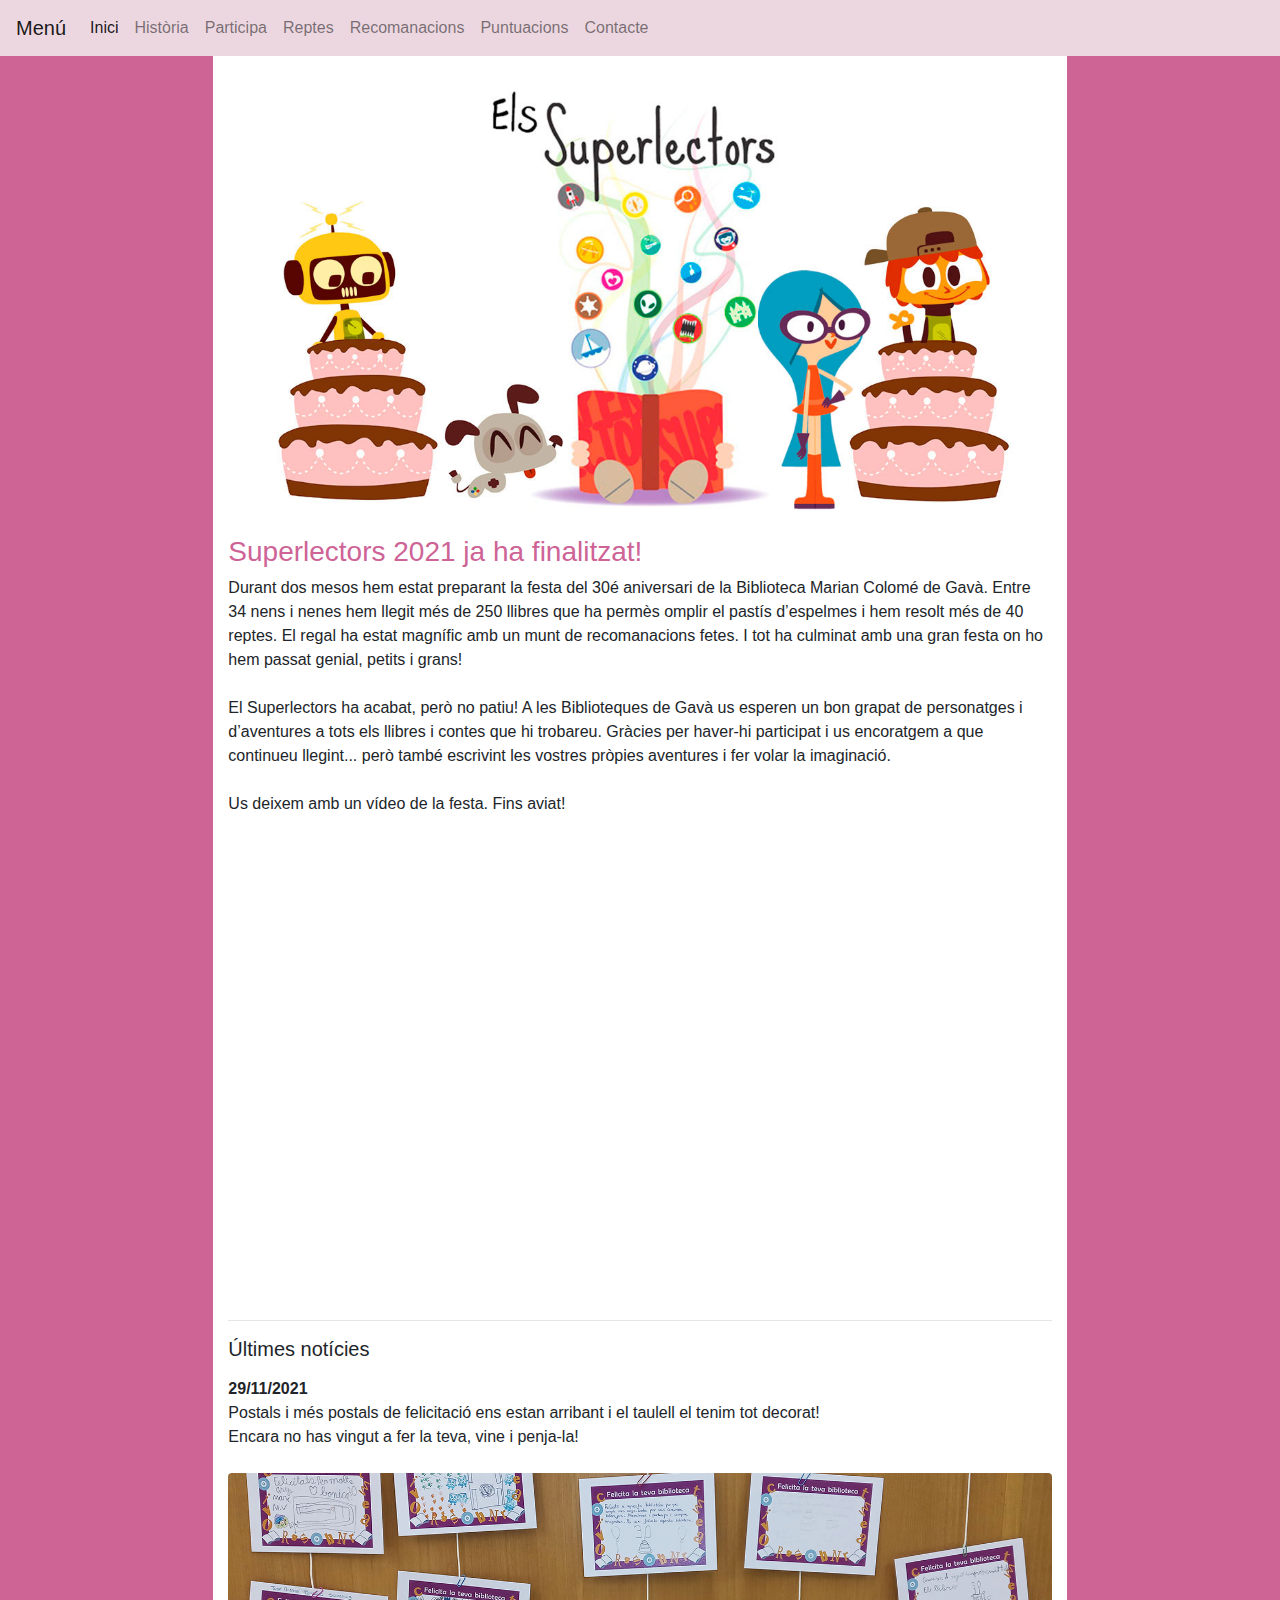
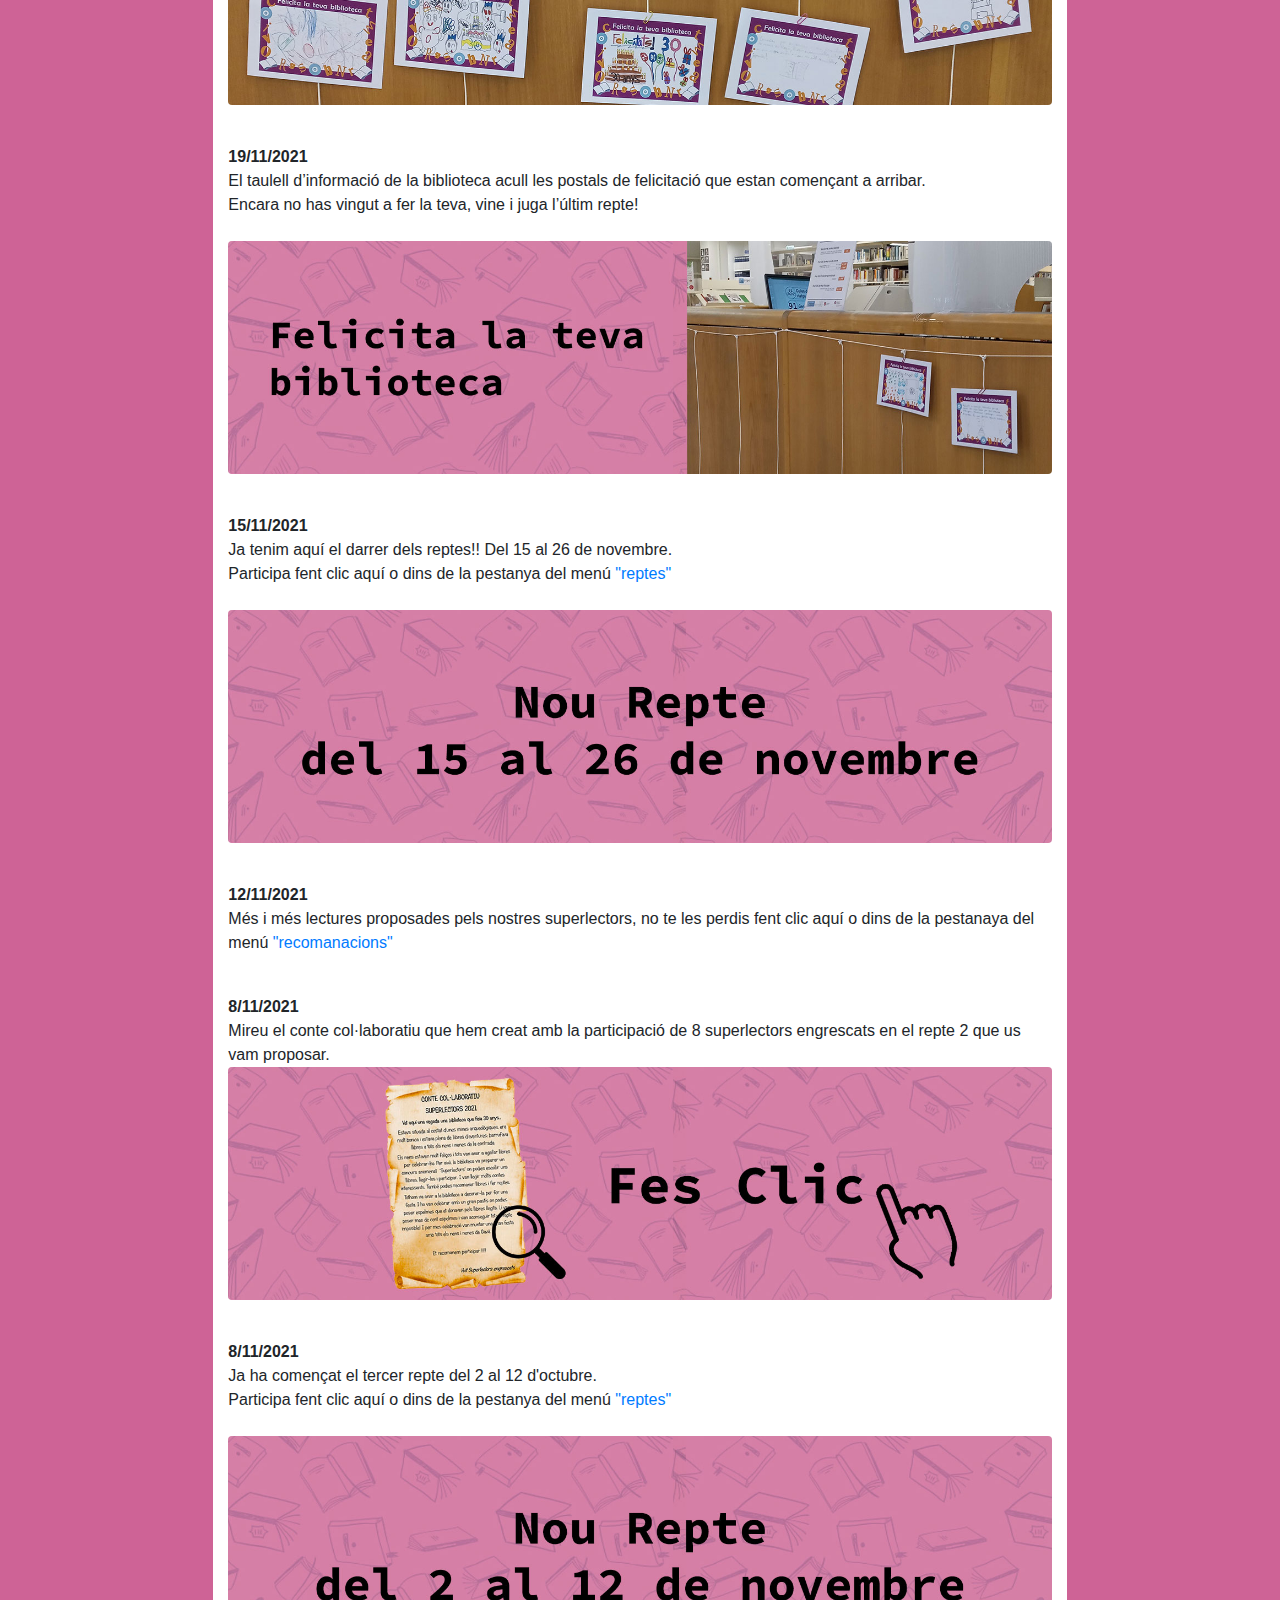
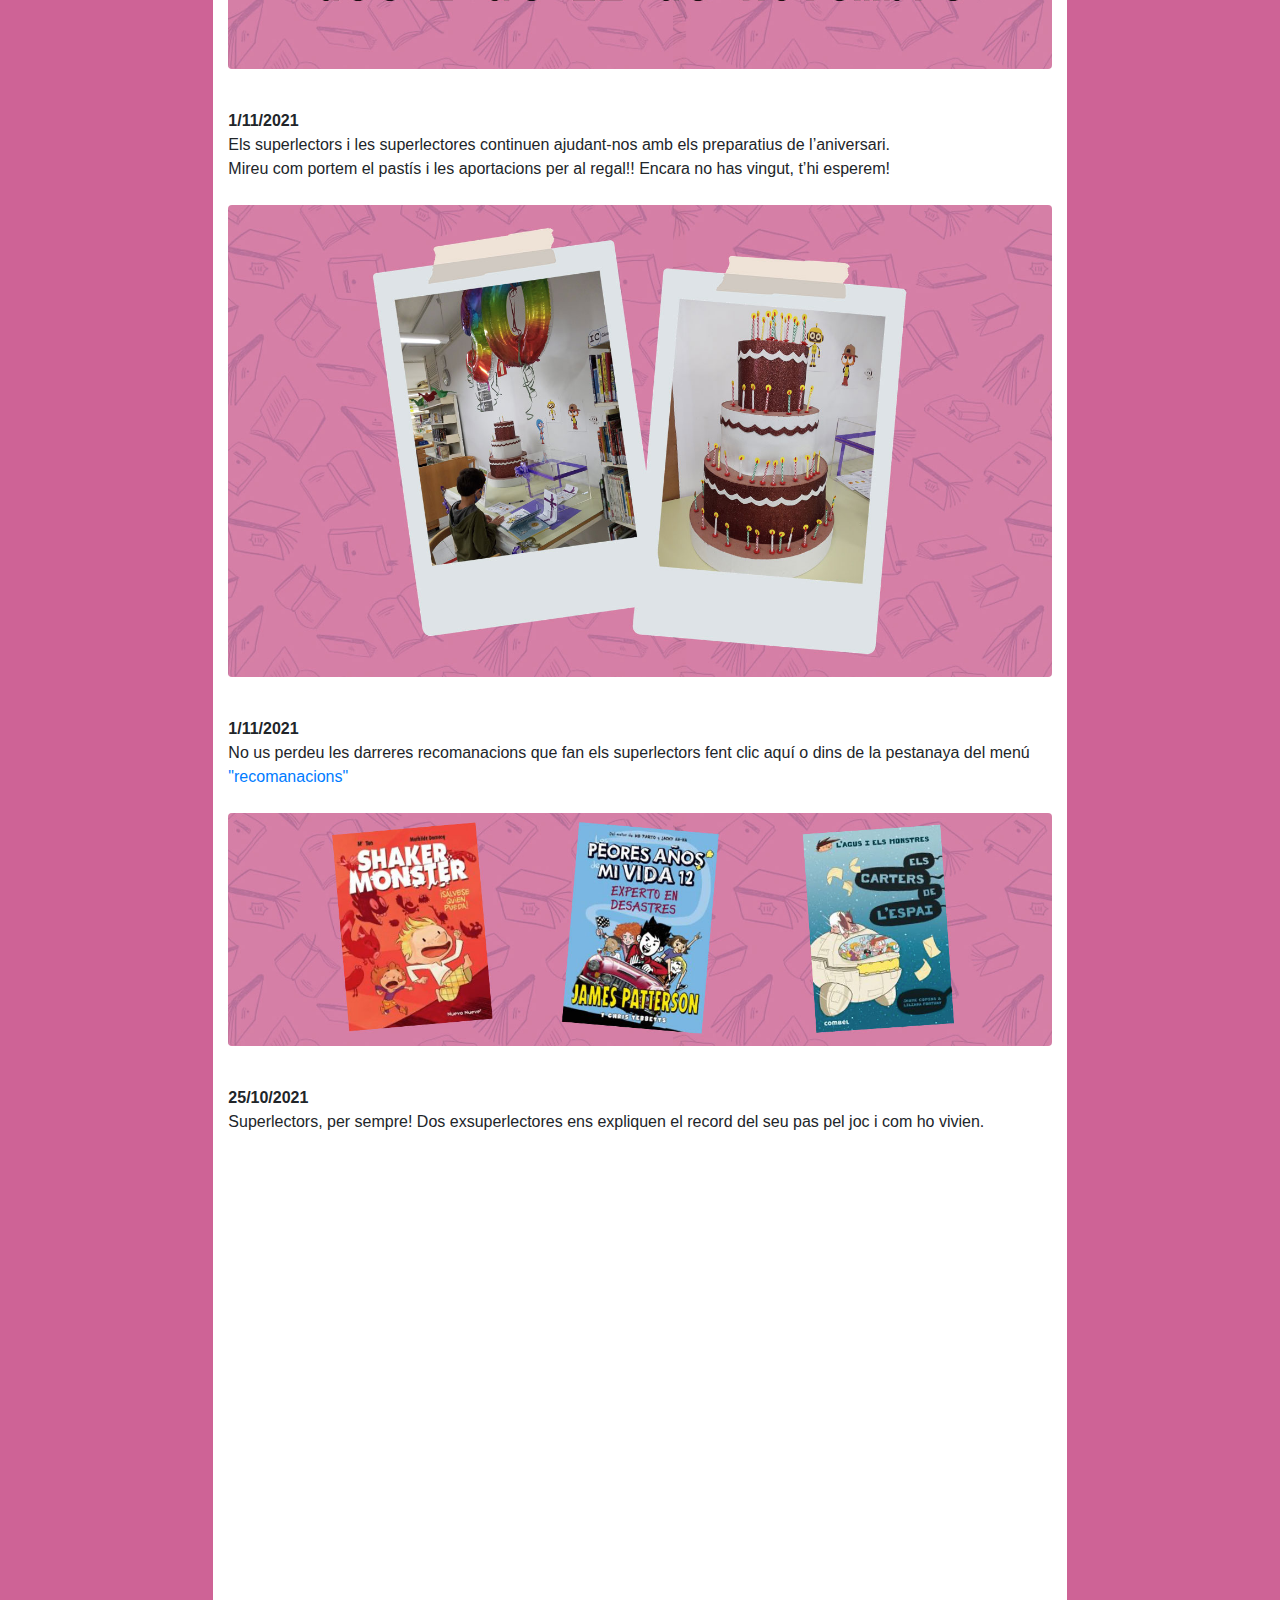
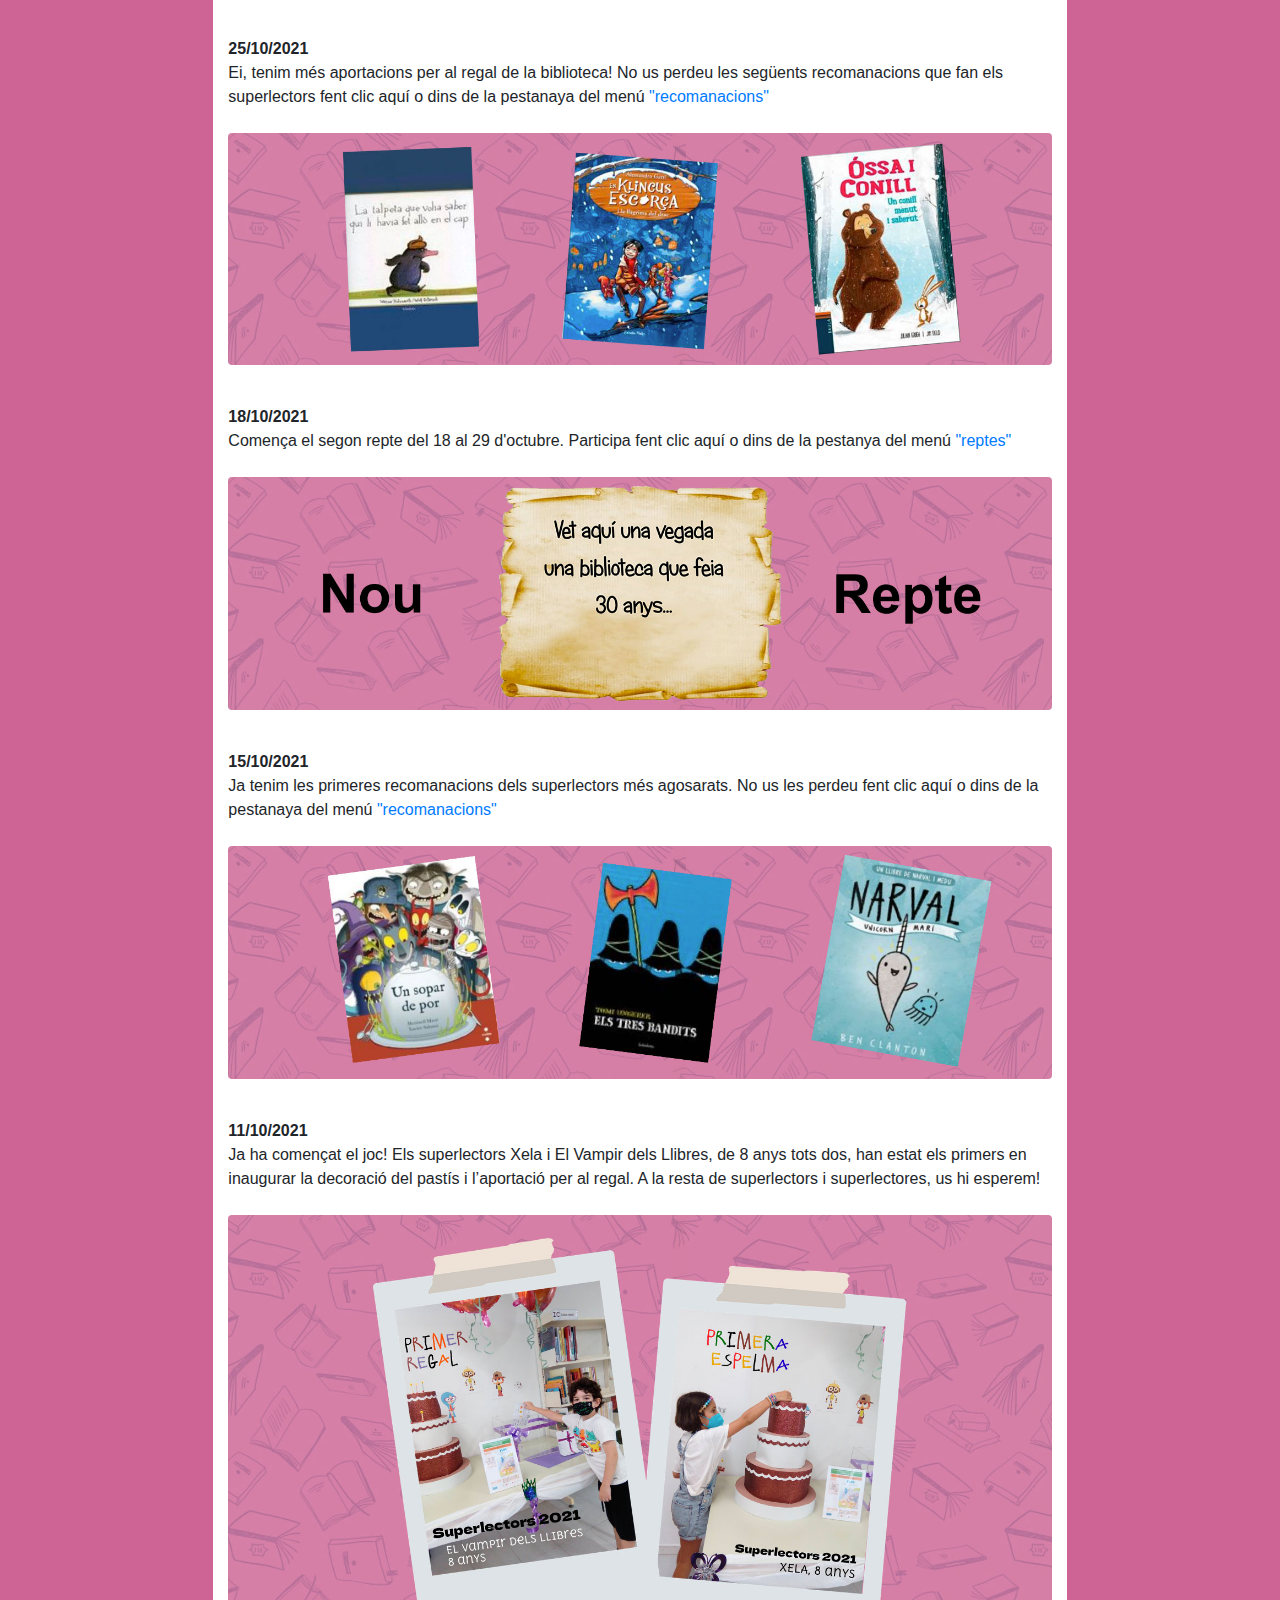
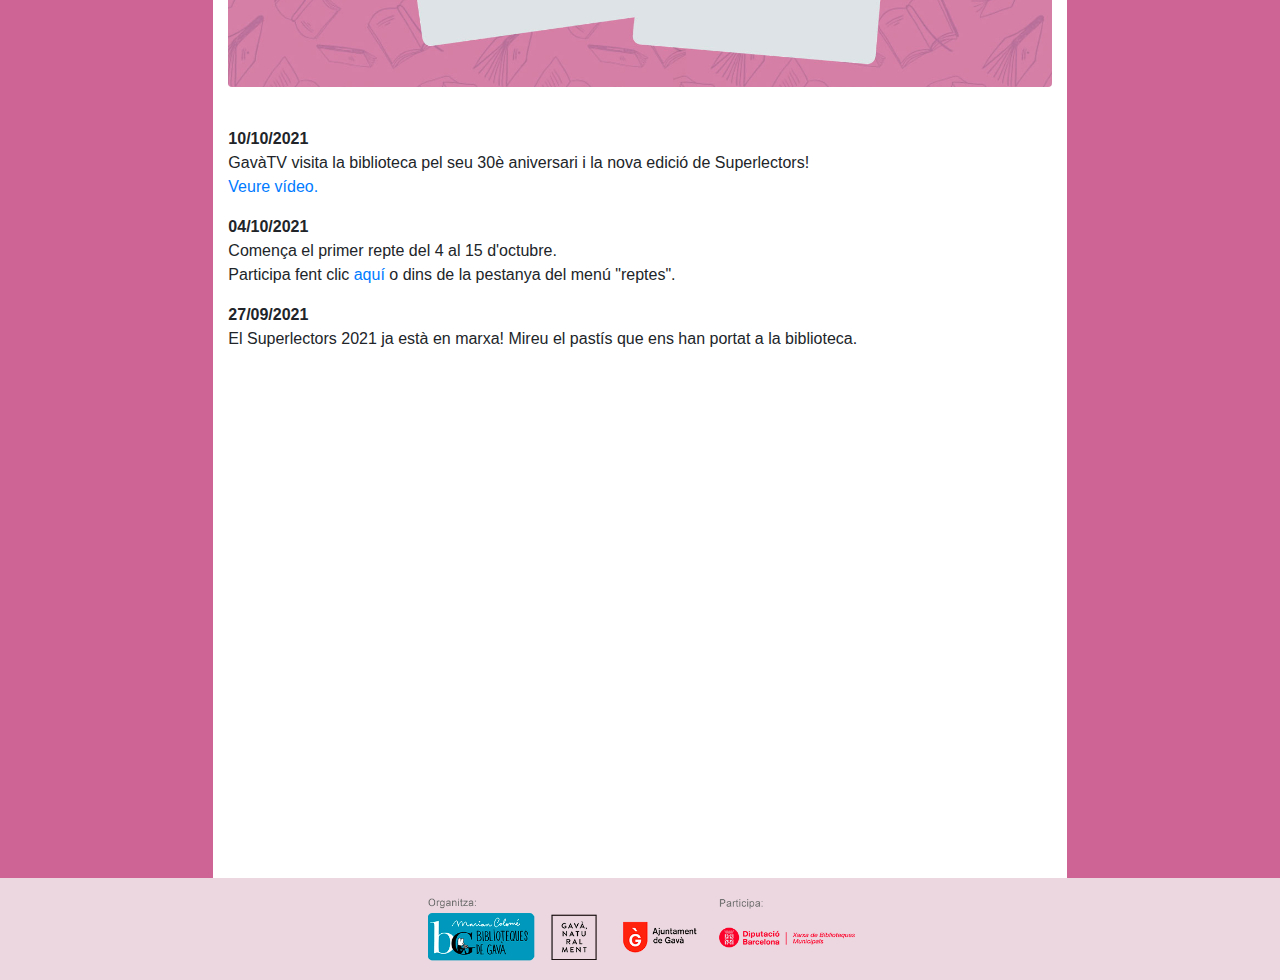
<file: index.html>
<!DOCTYPE html>
<html lang="es">

<head>
    <title>Superlectors</title>
    <meta charset="utf-8">
    <link rel="icon" type="image/vnd.microsoft.icon" href="favicon.ico">
    <meta name="viewport" content="width=device-width, initial-scale=1">
    <link rel="stylesheet" href="https://stackpath.bootstrapcdn.com/bootstrap/4.4.1/css/bootstrap.min.css" integrity="sha384-Vkoo8x4CGsO3+Hhxv8T/Q5PaXtkKtu6ug5TOeNV6gBiFeWPGFN9MuhOf23Q9Ifjh" crossorigin="anonymous">
    <link rel="stylesheet" href="css/style.css">

    <meta name="robots" content="index, follow">
    <meta name="author" content="Biblioteca Marian Colomé">
    <meta name="keywords" content="biblioteca,lectura,marian, colome, llibre, libro, gava, concurs, superlectors, superlector">
    <meta name='description' content='Superlectors - Biblioteca Marian Colomé'/>

    <meta content='Superlectors - Biblioteca Marian Colomé' property='og:title' />
    <meta content="website" property="og:type" />
    <meta content="http://superlectors.cat" property="og:url" />
    <meta content="img/biblio.png" property="og:image" />
    <meta content='Superlectors - Biblioteca Marian Colomé' property='og:description' />

    <meta content='745' property='og:image:width' />
    <meta content='341' property='og:image:height' />

    <meta content="summary_large_image" name="twitter:card">
    <meta content="@bgavamc" name="twitter:site">
    <meta content="Superlectors - Biblioteca Marian Colomé" name="twitter:title">
    <meta content="Superlectors - Biblioteca Marian Colomé" name="twitter:description">
    <meta content="img/biblio.png" name="twitter:image">
    <meta content='http://superlectors.cat' name='twitter:url'>

</head>

<body>

    <nav class="navbar navbar-expand-lg navbar-light bg-light">
        <a class="navbar-brand" href="#">Menú</a>
        <button class="navbar-toggler" type="button" data-toggle="collapse" data-target="#navbarSupportedContent" aria-controls="navbarSupportedContent" aria-expanded="false" aria-label="Toggle navigation">
          <span class="navbar-toggler-icon"></span>
        </button>

        <div class="collapse navbar-collapse" id="navbarSupportedContent">
            <ul class="navbar-nav mr-auto">
                <li class="nav-item active">
                    <a class="nav-link" href="index.html">Inici</a>
                </li>
                <li class="nav-item">
                    <a class="nav-link" href="historia.html">Història</a>
                </li>    
                <li class="nav-item">
                    <a class="nav-link" href="participa.html">Participa</a>
                </li>  
                <li class="nav-item">
                    <a class="nav-link" href="reptes.html">Reptes</a> 
                </li>   
                <li class="nav-item">
                    <a class="nav-link" href="recomanacions.html">Recomanacions</a>
                </li>       
                <li class="nav-item">
                    <a class="nav-link" href="puntuacions.html">Puntuacions</a>
                </li>     
                <li class="nav-item">
                    <a class="nav-link" href="contacte.html">Contacte</a>
                </li>     
            </ul>            
        </div>
    </nav>

    <div class="container-fluid text-center">
        <div class="row">

            <div class="col-sm-2 navlateral">

            </div>

            <div class="col-sm-8 text-left">
                <br>
                <img src="img/portada.jpg" class="img-fluid rounded mx-auto d-block" alt="Superlectors">
                <br>
                <h3 class="titol">Superlectors 2021 ja ha finalitzat!</h3>                
                Durant dos mesos hem estat preparant la festa del 30é aniversari de la Biblioteca Marian Colomé de Gavà. Entre 34 nens i nenes hem llegit més de 250 llibres que ha permès omplir el pastís d’espelmes i hem resolt més de 40 reptes. El regal ha estat magnífic amb un munt de recomanacions fetes. I tot ha culminat amb una gran festa on ho hem passat genial, petits i grans!<br><br>
                El Superlectors ha acabat, però no patiu! A les Biblioteques de Gavà us esperen un bon grapat de personatges i d’aventures a tots els llibres i contes que hi trobareu. Gràcies per haver-hi participat i us encoratgem a que continueu llegint... però també escrivint les vostres pròpies aventures i fer volar la imaginació.<br><br>
                Us deixem amb un vídeo de la festa. Fins aviat!
                <br><br>

                <div class="embed-responsive embed-responsive-16by9">
                    <iframe class="embed-responsive-item" src="https://www.youtube.com/embed/6oYt4OSvzbA" allowfullscreen></iframe>
                </div>                
             
                <hr>                
                
                <h5>Últimes notícies</h5>
                <p>
                </p>
                <p>
                    <b>29/11/2021</b><br>
                    Postals i més postals de felicitació ens estan arribant i el taulell el tenim tot decorat!<br>
                    Encara no has vingut a fer la teva, vine i penja-la!<br>
                    <br>
                    <img src="img/postals.jpg" class="img-fluid rounded mx-auto d-block" alt="Superlectors">
                    
                    <br>
                    
                </p>
                <p>
                    <b>19/11/2021</b><br>
                    El taulell d’informació de la biblioteca acull les postals de felicitació que estan començant a arribar.<br>
                    Encara no has vingut a fer la teva, vine i juga l’últim repte!<br>
                    <br>
                    <img src="img/felicita.jpg" class="img-fluid rounded mx-auto d-block" alt="Superlectors">
                    <br>
                    
                </p>
                <p>
                    <b>15/11/2021</b><br>
                    Ja tenim aquí el darrer dels reptes!! Del 15 al 26 de novembre.<br>
                    Participa fent clic aquí o dins de la pestanya del menú <a href="http://superlectors.cat/reptes.html" target="_blank">"reptes"</a><br>
                    <br>
                    <img src="img/nou_repte_15.jpg" class="img-fluid rounded mx-auto d-block" alt="Superlectors">
                    <br>
                    
                </p>
                <p>
                    <b>12/11/2021</b><br>
                    Més i més lectures proposades pels nostres superlectors, no te les perdis fent clic  aquí o dins de la pestanaya del menú <a href="http://superlectors.cat/recomanacions.html" target="_blank">"recomanacions"</a><br>
                    <br>
               
                </p>
                <p>
                    <b>8/11/2021</b><br>
                    Mireu el conte col·laboratiu que hem creat amb la participació de 8 superlectors engrescats en el repte 2 que us vam proposar.
                    <br>
                    <a href="img/conte_gran.jpg" target="_blank"> <img src="img/conte.jpg" class="img-fluid rounded mx-auto d-block"  alt="Superlectors"></a>
                    <br>
                    
                </p>
                <p>
                    <b>8/11/2021</b><br>
                    Ja ha començat el tercer repte del 2 al 12 d'octubre.<br>
                    Participa fent clic aquí o dins de la pestanya del menú <a href="http://superlectors.cat/reptes.html" target="_blank">"reptes"</a><br>
                    <br>
                    <img src="img/nou_repte_12.jpg" class="img-fluid rounded mx-auto d-block" alt="Superlectors">
                    <br>
                    
                </p>

                <p>
                    <b>1/11/2021</b><br>
                    Els superlectors i les superlectores continuen ajudant-nos amb els preparatius de l’aniversari.<br>
                    Mireu com portem el pastís i les aportacions per al regal!! Encara no has vingut, t’hi esperem!<br>
                    <br>
                    <img src="img/not4.jpg" class="img-fluid rounded mx-auto d-block" alt="Superlectors">
                    <br>
                    
                </p>

                <p>
                    <b>1/11/2021</b><br>
                    No us perdeu les darreres recomanacions que fan els superlectors fent clic aquí o dins de la pestanaya del menú <a href="http://superlectors.cat/recomanacions.html" target="_blank">"recomanacions"</a><br>
                    <br>
                    <img src="img/reco_index2.jpg" class="img-fluid rounded mx-auto d-block" alt="Superlectors">
                    <br>
                    
                </p>

                <b>25/10/2021</b><br>
                Superlectors, per sempre! Dos exsuperlectores ens expliquen el record del seu pas pel joc i com ho vivien.<br>
                
                <div class="embed-responsive embed-responsive-16by9">
                    <iframe class="embed-responsive-item" src="https://www.youtube.com/embed/bOKXW6iLUas" allowfullscreen></iframe>
                </div>    
                    <br>
                </p>
                
                
                    <p>
                        <b>25/10/2021</b><br>
                        Ei, tenim més aportacions per al regal de la biblioteca! No us perdeu les següents recomanacions que fan els superlectors fent clic aquí o dins de la pestanaya del menú <a href="http://superlectors.cat/recomanacions.html" target="_blank">"recomanacions"</a><br>
                        <br>
                        <img src="img/noticiasReco2.jpg" class="img-fluid rounded mx-auto d-block" alt="Superlectors">
                        <br>
                        
                    </p>
                    <p>
                        <b>18/10/2021</b><br>
                        Comença el segon repte del 18 al 29 d'octubre. Participa fent clic aquí o dins de la pestanya del menú <a href="http://superlectors.cat/reptes.html" target="_blank">"reptes"</a><br>
                        <br>
                        <img src="img/not_repte2.jpg" class="img-fluid rounded mx-auto d-block" alt="Superlectors">
                        <br>
                        
                    </p>
                    <p>
                        <b>15/10/2021</b><br>
                        Ja tenim les primeres recomanacions dels superlectors més agosarats. No us les perdeu fent clic  aquí o dins de la pestanaya del menú <a href="http://superlectors.cat/recomanacions.html" target="_blank">"recomanacions"</a><br>
                        <br>
                        <img src="img/reco_index.jpg" class="img-fluid rounded mx-auto d-block" alt="Superlectors">
                        <br>
                        
                    </p>
                    <p>
                        <b>11/10/2021</b><br>
                        Ja ha començat el joc! Els superlectors Xela i El Vampir dels Llibres, de 8 anys tots dos, han estat els primers en inaugurar la decoració del pastís i l’aportació per al regal. A la resta de superlectors i superlectores, us hi esperem!<br>
                        <br>
                        <img src="img/primer.jpg" class="img-fluid rounded mx-auto d-block" alt="Superlectors">
                        <br>
                        
                    </p>
                    <p>
                        <b>10/10/2021</b><br>
                        GavàTV visita la biblioteca pel seu 30è aniversari i la nova edició de Superlectors!<br>
                        <a href="https://www.gavatv.cat/gtv/capitol/la-marian-colome-fa-30-anys" target="_blank">Veure vídeo.</a><br>
                        
                    </p>
                    <p>
                        <b>04/10/2021</b><br>
                        Comença el primer repte del 4 al 15 d'octubre.<br>
                        Participa fent clic <a href="http://superlectors.cat/reptes.html" target="_blank">aquí</a> o dins de la pestanya del menú "reptes".<br>
                        
                    </p>

                    <b>27/09/2021</b><br>
                    El Superlectors 2021 ja està en marxa! Mireu el pastís que ens han portat a la biblioteca.<br>
                    
                    <div class="embed-responsive embed-responsive-16by9">
                        <iframe class="embed-responsive-item" src="https://www.youtube.com/embed/BMK00kifDT4" allowfullscreen></iframe>
                    </div>    
                    <br>

                </p>   
                


                <br>
            </div>

            <div class="col-sm-2 navlateral">
                
            </div>
        </div>
    </div>
    
    <footer class="container-fluid text-center">
        
        <img src="img/logos.png" border="0" width="450px" class="img-fluid rounded mx-auto d-block" alt="">
    </footer>

    <script src="https://code.jquery.com/jquery-3.4.1.slim.min.js" integrity="sha384-J6qa4849blE2+poT4WnyKhv5vZF5SrPo0iEjwBvKU7imGFAV0wwj1yYfoRSJoZ+n" crossorigin="anonymous"></script>
    <script src="https://cdn.jsdelivr.net/npm/popper.js@1.16.0/dist/umd/popper.min.js" integrity="sha384-Q6E9RHvbIyZFJoft+2mJbHaEWldlvI9IOYy5n3zV9zzTtmI3UksdQRVvoxMfooAo" crossorigin="anonymous"></script>
    <script src="https://stackpath.bootstrapcdn.com/bootstrap/4.4.1/js/bootstrap.min.js" integrity="sha384-wfSDF2E50Y2D1uUdj0O3uMBJnjuUD4Ih7YwaYd1iqfktj0Uod8GCExl3Og8ifwB6" crossorigin="anonymous"></script>
    <script src="js/libreria.js"></script>  
    
</body>

</html>
</file>
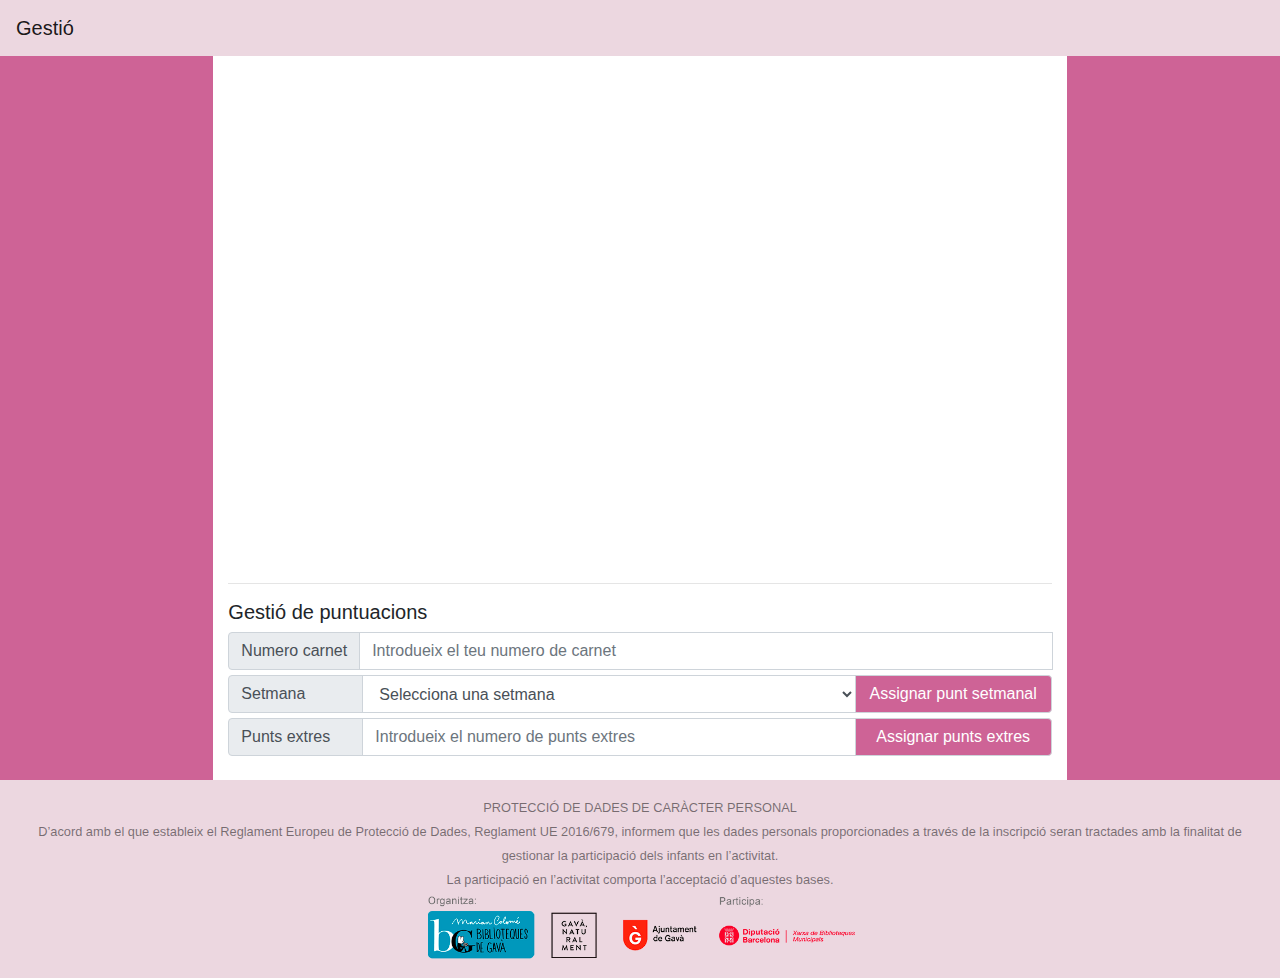
<file: gestio/index.html>
<!DOCTYPE html>
<html lang="es">

<head>
    <title>Superlectors Gestió</title>
    <meta charset="utf-8">
    <link rel="icon" type="image/vnd.microsoft.icon" href="favicon.ico">
    <meta name="viewport" content="width=device-width, initial-scale=1">
    <link rel="stylesheet" href="https://stackpath.bootstrapcdn.com/bootstrap/4.4.1/css/bootstrap.min.css" integrity="sha384-Vkoo8x4CGsO3+Hhxv8T/Q5PaXtkKtu6ug5TOeNV6gBiFeWPGFN9MuhOf23Q9Ifjh" crossorigin="anonymous">
    <link rel="stylesheet" href="css/style.css">

    <meta name="robots" content="index, nofollow">
    <meta name="author" content="Biblioteca Marian Colomé">
    <meta name='description' content='Superlectors - Biblioteca Marian Colomé'/>

</head>

<body>

    <nav class="navbar navbar-expand-lg navbar-light bg-light">
        <a class="navbar-brand" href="#">Gestió</a>
        <button class="navbar-toggler" type="button" data-toggle="collapse" data-target="#navbarSupportedContent" aria-controls="navbarSupportedContent" aria-expanded="false" aria-label="Toggle navigation">
          <span class="navbar-toggler-icon"></span>
        </button>

        <div class="collapse navbar-collapse" id="navbarSupportedContent">
            
        </div>
    </nav>

    <div class="container-fluid text-center">
        <div class="row">

            <div class="col-sm-2 navlateral">

            </div>

            <div class="col-sm-8 text-left">
                <br>
                <div class="embed-responsive embed-responsive-16by9">                    
                    <iframe src="https://docs.google.com/spreadsheets/d/e/2PACX-1vSalFuxJqsknV_e_ojS960_YNyMovETKwDc4gRhtZZAbVnYaka869-RKcCUwiIJAjEKu3o_s7_rr5DS/pubhtml?gid=1092422618&amp;single=true&amp;widget=true&amp;headers=false"></iframe>
                </div>
                <br>
                <hr>
                <h5>Gestió de puntuacions</h5>
                <div class="input-group input-group">
                    <div class="input-group-prepend">
                        <span class="input-group-text" id="inputGroup-sizing">Numero carnet</span>
                    </div>
                    <input type="text" id="carnet" class="form-control" aria-label="Introdueix el teu numero de carnet" aria-describedby="inputGroup-sizing" placeholder="Introdueix el teu numero de carnet">
                    <div class="input-group-append">
                        
                    </div>
                </div>
                <div style="height: 5px;"></div>
                <div class="input-group input-group">
                    <div class="input-group-prepend">
                        <span class="input-group-text" style="width: 135px;" id="inputGroup-sizing">Setmana</span>
                    </div>
                    <select id="semana" class="form-select form-control" aria-label="Selecciona una setmana">
                        <option selected>Selecciona una setmana</option>
                        							
                        <option value="13">SE 04/10</option>
                        <option value="14">SE 11/10</option>
                        <option value="15">SE 18/10</option>
                        <option value="16">SE 25/10</option>
                        <option value="17">SE 01/11</option>
                        <option value="18">SE 08/11</option>
                        <option value="19">SE 15/11</option>
                        <option value="20">SE 22/11</option>
                        
                      </select>
                    <div class="input-group-append">
                        <button class="btn btn-outline-primary" style="width: 197px;" type="button" id="buttonComprobarSemanal" onclick="comprobar($('#carnet').val(),'semanal')">Assignar punt setmanal</button>
                    </div>
                </div>
                <div style="height: 5px;"></div>
                <div class="input-group input-group">
                    <div class="input-group-prepend">
                        <span class="input-group-text" style="width: 135px;" id="inputGroup-sizing">Punts extres</span>
                    </div>
                    <input type="text" id="extras" class="form-control" aria-label="Introdueix el numero de punts extres" aria-describedby="inputGroup-sizing" placeholder="Introdueix el numero de punts extres">
                    <div class="input-group-append">
                        <button class="btn btn-outline-primary" style="width: 197px;" type="button" id="buttonComprobarExtras" onclick="comprobar($('#extras').val(), 'extras')">Assignar punts extres</button>
                    </div>
                </div>    
                
                <br>
            </div>

            <div class="col-sm-2 navlateral">
                
            </div>
        </div>
    </div>

    <!-- Modal -->
    <div class="modal fade" id="comprobarModal" tabindex="-1" role="dialog" aria-labelledby="comprobarModalLabel" aria-hidden="true">
        <div class="modal-dialog" role="document">
            <div class="modal-content">
                <div class="modal-header">
                    <h5 class="modal-title" id="comprobarModalLabel">Els teus punts són:</h5>
                    <button type="button" class="close" data-dismiss="modal" aria-label="Close">
                      <span aria-hidden="true">&times;</span>
                    </button>
                </div>
                <div class="modal-body">
                    <div id="retorno"></div>
                </div>
                <div class="modal-footer">
                    <button type="button" class="btn btn-secondary" data-dismiss="modal">Tancar</button>
                </div>
            </div>
        </div>
    </div>
    
    <footer class="container-fluid text-center">
        <small>PROTECCIÓ DE DADES DE CARÀCTER PERSONAL<br>
        D’acord amb el que estableix el Reglament Europeu de Protecció de Dades, Reglament UE 2016/679, informem que les dades personals proporcionades a través de la inscripció seran tractades amb la finalitat de gestionar la participació dels infants en l’activitat.<br>
        La participació en l’activitat comporta l’acceptació d’aquestes bases.<br></small>
        <img src="img/logos.png" border="0" width="450px" class="img-fluid rounded mx-auto d-block" alt="">
    </footer>

    <script src="https://ajax.googleapis.com/ajax/libs/jquery/2.2.4/jquery.min.js"></script>
    <script src="https://cdn.jsdelivr.net/npm/popper.js@1.16.0/dist/umd/popper.min.js" integrity="sha384-Q6E9RHvbIyZFJoft+2mJbHaEWldlvI9IOYy5n3zV9zzTtmI3UksdQRVvoxMfooAo" crossorigin="anonymous"></script>
    <script src="https://stackpath.bootstrapcdn.com/bootstrap/4.4.1/js/bootstrap.min.js" integrity="sha384-wfSDF2E50Y2D1uUdj0O3uMBJnjuUD4Ih7YwaYd1iqfktj0Uod8GCExl3Og8ifwB6" crossorigin="anonymous"></script>
    <script src="js/libreria.js"></script>  
    
</body>

</html>
</file>
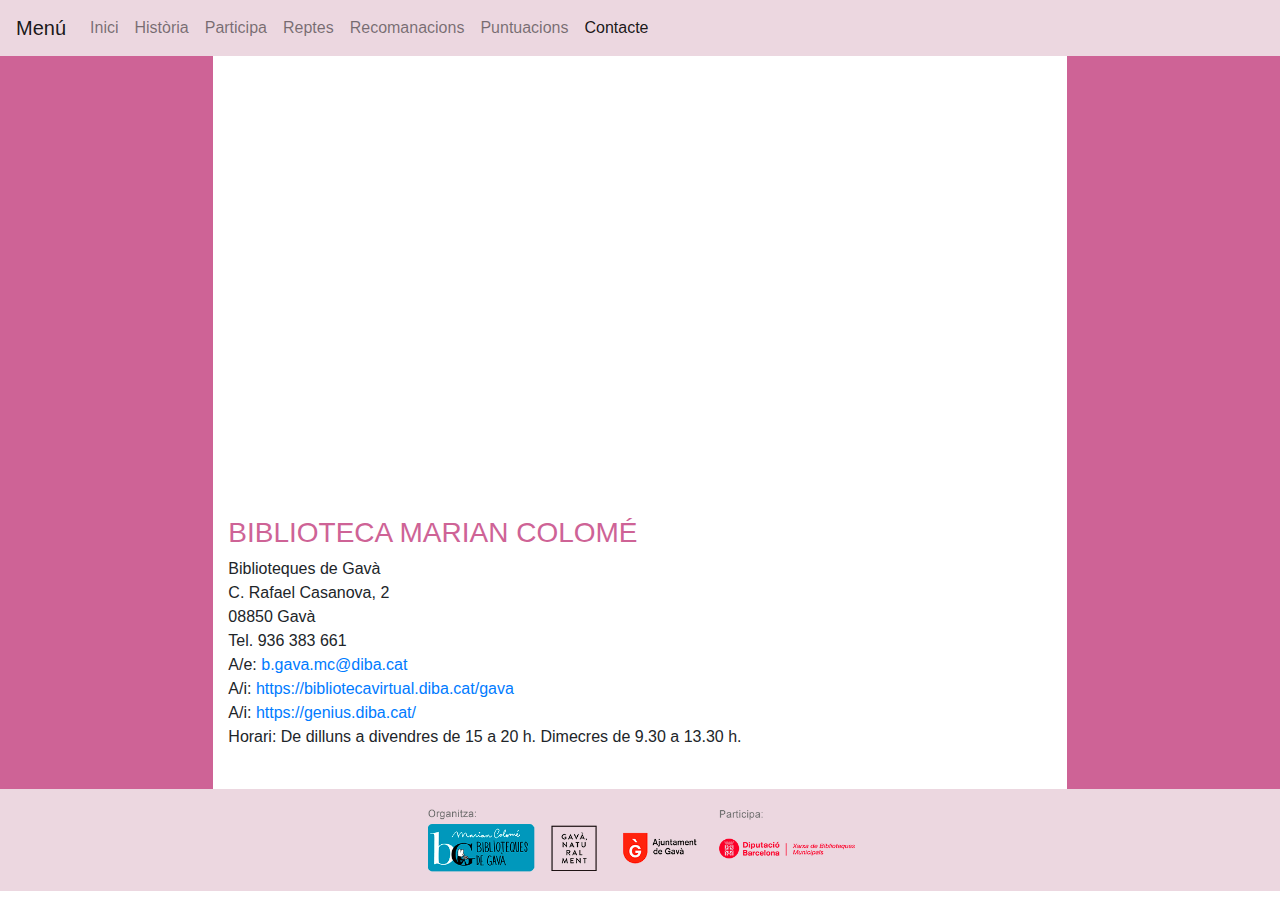
<file: contacte.html>
<!DOCTYPE html>
<html lang="es">

<head>
    <title>Superlectors</title>
    <meta charset="utf-8">
    <link rel="icon" type="image/vnd.microsoft.icon" href="favicon.ico">
    <meta name="viewport" content="width=device-width, initial-scale=1">
    <link rel="stylesheet" href="https://stackpath.bootstrapcdn.com/bootstrap/4.4.1/css/bootstrap.min.css" integrity="sha384-Vkoo8x4CGsO3+Hhxv8T/Q5PaXtkKtu6ug5TOeNV6gBiFeWPGFN9MuhOf23Q9Ifjh" crossorigin="anonymous">
    <link rel="stylesheet" href="css/style.css">

    <meta name="robots" content="index, follow">
    <meta name="author" content="Biblioteca Marian Colomé">
    <meta name="keywords" content="biblioteca,lectura,marian, colome, llibre, libro, gava, concurs, superlectors, superlector">
    <meta name='description' content='Superlectors - Biblioteca Marian Colomé'/>

    <meta content='Superlectors - Biblioteca Marian Colomé' property='og:title' />
    <meta content="website" property="og:type" />
    <meta content="http://superlectors.cat" property="og:url" />
    <meta content="img/biblio.png" property="og:image" />
    <meta content='Superlectors - Biblioteca Marian Colomé' property='og:description' />

    <meta content='745' property='og:image:width' />
    <meta content='341' property='og:image:height' />

    <meta content="summary_large_image" name="twitter:card">
    <meta content="@bgavamc" name="twitter:site">
    <meta content="Superlectors - Biblioteca Marian Colomé" name="twitter:title">
    <meta content="Superlectors - Biblioteca Marian Colomé" name="twitter:description">
    <meta content="img/biblio.png" name="twitter:image">
    <meta content='http://superlectors.cat' name='twitter:url'>

</head>

<body>

    <nav class="navbar navbar-expand-lg navbar-light bg-light">
        <a class="navbar-brand" href="#">Menú</a>
        <button class="navbar-toggler" type="button" data-toggle="collapse" data-target="#navbarSupportedContent" aria-controls="navbarSupportedContent" aria-expanded="false" aria-label="Toggle navigation">
          <span class="navbar-toggler-icon"></span>
        </button>

        <div class="collapse navbar-collapse" id="navbarSupportedContent">
            <ul class="navbar-nav mr-auto">
                <li class="nav-item">
                    <a class="nav-link" href="index.html">Inici</a>
                </li>
                <li class="nav-item">
                    <a class="nav-link" href="historia.html">Història</a>
                </li>    
                <li class="nav-item">
                    <a class="nav-link" href="participa.html">Participa</a>
                </li>  
                <li class="nav-item">
                    <a class="nav-link" href="reptes.html">Reptes</a> 
                </li>   
                <li class="nav-item">
                    <a class="nav-link" href="recomanacions.html">Recomanacions</a>
                </li>       
                <li class="nav-item">
                    <a class="nav-link" href="puntuacions.html">Puntuacions</a>
                </li>     
                <li class="nav-item active">
                    <a class="nav-link" href="contacte.html">Contacte</a>
                </li>     
            </ul>            
        </div>
    </nav>

    <div class="container-fluid text-center">
        <div class="row">

            <div class="col-sm-2 navlateral">

            </div>

            <div class="col-sm-8 text-left">
                <br>
                <div class="map-responsive">
                    <iframe src="https://www.google.com/maps/embed/v1/place?key=AIzaSyA0s1a7phLN0iaD6-UE7m4qP-z21pH0eSc&q=Biblioteca+Marian+Colomé" width="600" height="450" frameborder="0" style="border:0" allowfullscreen></iframe>
                </div>
                <br>
                <h3 class="titol">BIBLIOTECA MARIAN COLOMÉ </h3>

                <p>
                    Biblioteques de Gavà<br>
                    C. Rafael Casanova, 2<br> 
                    08850 Gavà<br> 
                    Tel. 936 383 661<br> 
                    A/e: <a href="mailto:b.gava.mc@diba.cat">b.gava.mc@diba.cat</a><br> 
                    A/i: <a href="https://bibliotecavirtual.diba.cat/gava" target="_blank">https://bibliotecavirtual.diba.cat/gava</a><br>
                    A/i: <a href="https://genius.diba.cat/" target="_blank">https://genius.diba.cat/</a><br> 


                    Horari: De dilluns a divendres de 15 a 20 h. Dimecres de 9.30 a 13.30 h. <br>
                </p>      
                <br>   
            </div>

            <div class="col-sm-2 navlateral">
                
            </div>
        </div>
    </div>
    
    <footer class="container-fluid text-center">
       
        <img src="img/logos.png" border="0" width="450px" class="img-fluid rounded mx-auto d-block" alt="">
    </footer>

    <script src="https://code.jquery.com/jquery-3.4.1.slim.min.js" integrity="sha384-J6qa4849blE2+poT4WnyKhv5vZF5SrPo0iEjwBvKU7imGFAV0wwj1yYfoRSJoZ+n" crossorigin="anonymous"></script>
    <script src="https://cdn.jsdelivr.net/npm/popper.js@1.16.0/dist/umd/popper.min.js" integrity="sha384-Q6E9RHvbIyZFJoft+2mJbHaEWldlvI9IOYy5n3zV9zzTtmI3UksdQRVvoxMfooAo" crossorigin="anonymous"></script>
    <script src="https://stackpath.bootstrapcdn.com/bootstrap/4.4.1/js/bootstrap.min.js" integrity="sha384-wfSDF2E50Y2D1uUdj0O3uMBJnjuUD4Ih7YwaYd1iqfktj0Uod8GCExl3Og8ifwB6" crossorigin="anonymous"></script>
    <script src="js/libreria.js"></script>  
    
</body>

</html>
</file>
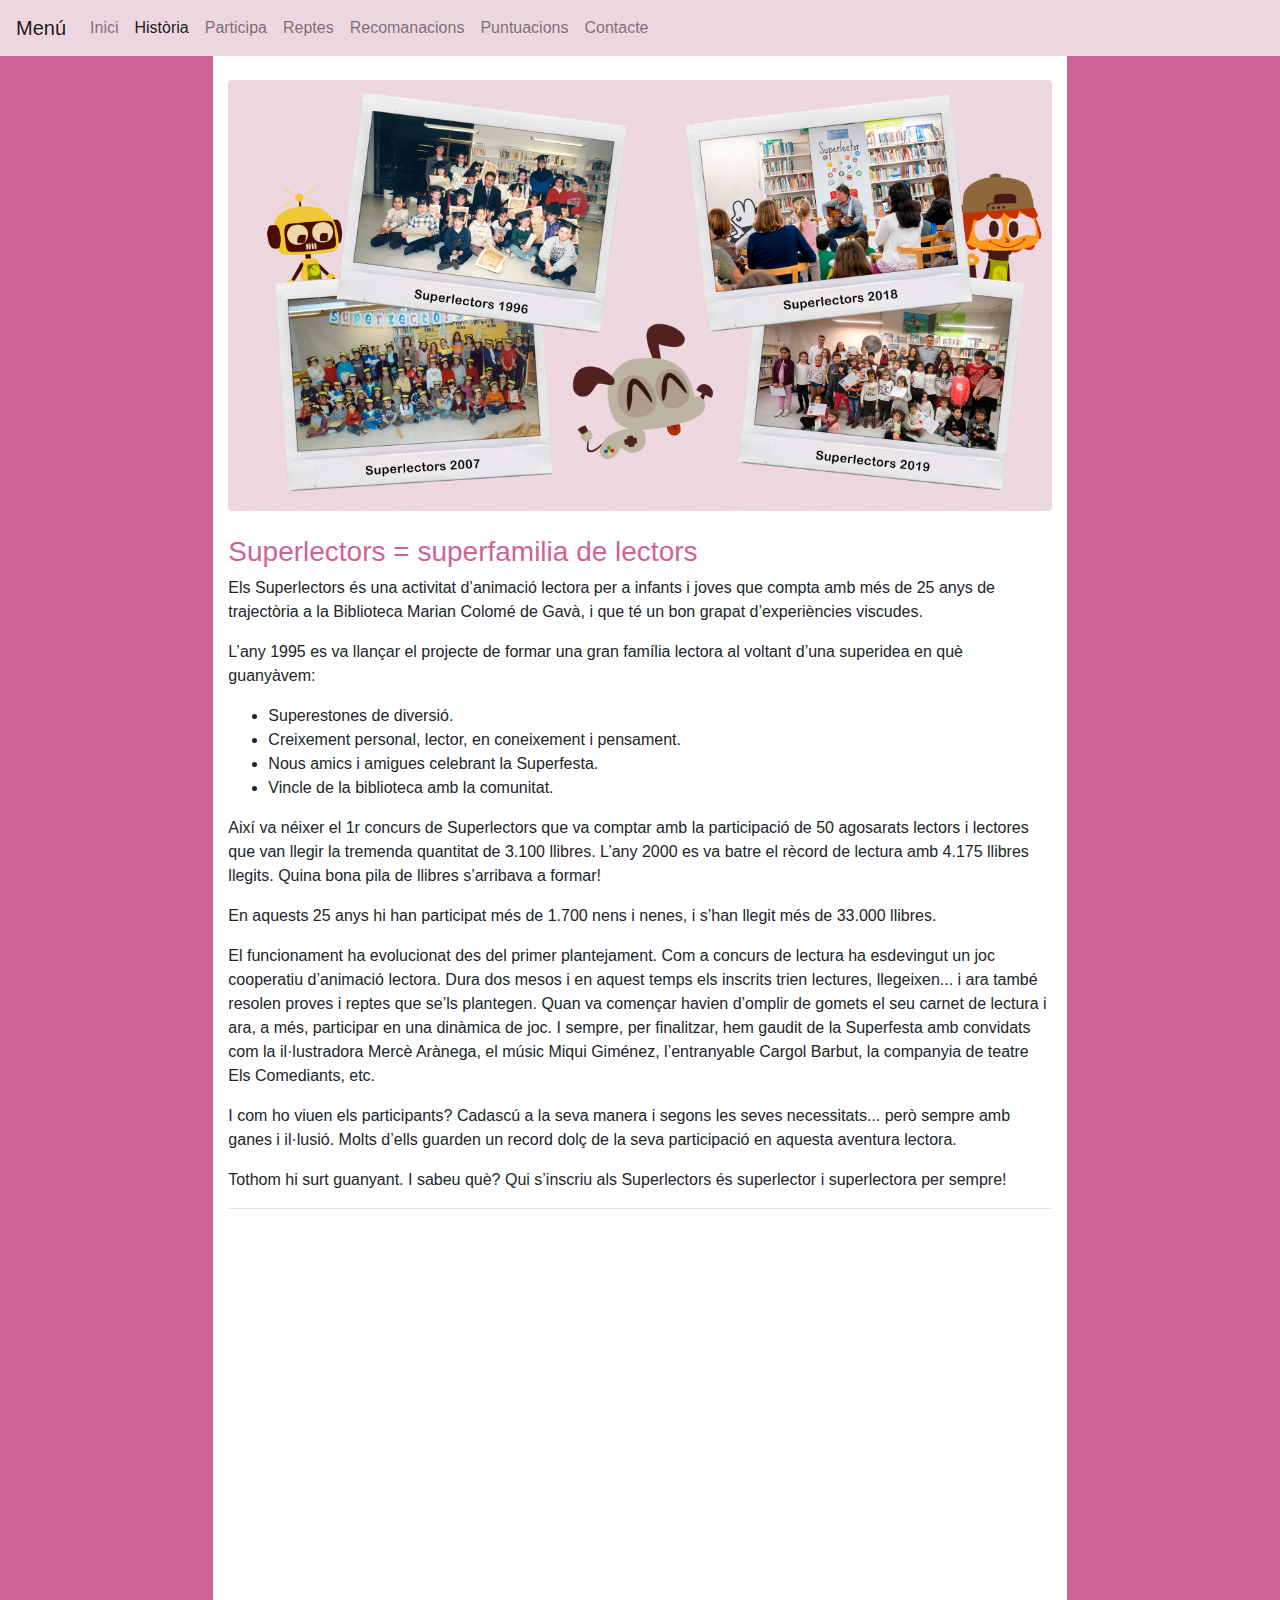
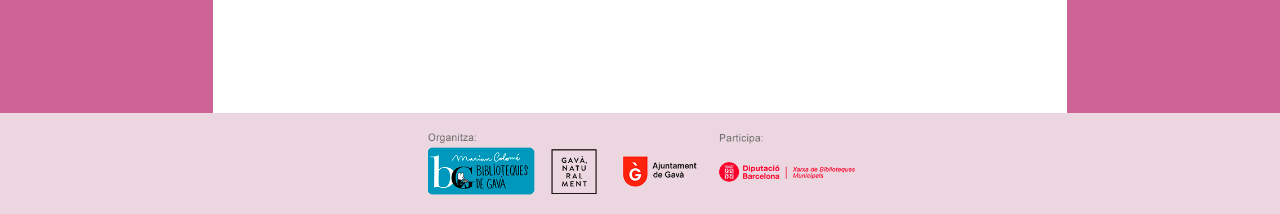
<file: historia.html>
<!DOCTYPE html>
<html lang="es">

<head>
    <title>Superlectors</title>
    <meta charset="utf-8">
    <link rel="icon" type="image/vnd.microsoft.icon" href="favicon.ico">
    <meta name="viewport" content="width=device-width, initial-scale=1">
    <link rel="stylesheet" href="https://stackpath.bootstrapcdn.com/bootstrap/4.4.1/css/bootstrap.min.css" integrity="sha384-Vkoo8x4CGsO3+Hhxv8T/Q5PaXtkKtu6ug5TOeNV6gBiFeWPGFN9MuhOf23Q9Ifjh" crossorigin="anonymous">
    <link rel="stylesheet" href="css/style.css">

    <meta name="robots" content="index, follow">
    <meta name="author" content="Biblioteca Marian Colomé">
    <meta name="keywords" content="biblioteca,lectura,marian, colome, llibre, libro, gava, concurs, superlectors, superlector">
    <meta name='description' content='Superlectors - Biblioteca Marian Colomé'/>

    <meta content='Superlectors - Biblioteca Marian Colomé' property='og:title' />
    <meta content="website" property="og:type" />
    <meta content="http://superlectors.cat" property="og:url" />
    <meta content="img/biblio.png" property="og:image" />
    <meta content='Superlectors - Biblioteca Marian Colomé' property='og:description' />

    <meta content='745' property='og:image:width' />
    <meta content='341' property='og:image:height' />

    <meta content="summary_large_image" name="twitter:card">
    <meta content="@bgavamc" name="twitter:site">
    <meta content="Superlectors - Biblioteca Marian Colomé" name="twitter:title">
    <meta content="Superlectors - Biblioteca Marian Colomé" name="twitter:description">
    <meta content="img/biblio.png" name="twitter:image">
    <meta content='http://superlectors.cat' name='twitter:url'>

</head>

<body>

    <nav class="navbar navbar-expand-lg navbar-light bg-light">
        <a class="navbar-brand" href="#">Menú</a>
        <button class="navbar-toggler" type="button" data-toggle="collapse" data-target="#navbarSupportedContent" aria-controls="navbarSupportedContent" aria-expanded="false" aria-label="Toggle navigation">
          <span class="navbar-toggler-icon"></span>
        </button>

        <div class="collapse navbar-collapse" id="navbarSupportedContent">
            <ul class="navbar-nav mr-auto">
                <li class="nav-item">
                    <a class="nav-link" href="index.html">Inici</a>
                </li>
                <li class="nav-item active">
                    <a class="nav-link" href="historia.html">Història</a>
                </li>    
                <li class="nav-item">
                    <a class="nav-link" href="participa.html">Participa</a>
                </li>  
                <li class="nav-item">
                    <a class="nav-link" href="reptes.html">Reptes</a> 
                </li>   
                <li class="nav-item">
                    <a class="nav-link" href="recomanacions.html">Recomanacions</a>
                </li>       
                <li class="nav-item">
                    <a class="nav-link" href="puntuacions.html">Puntuacions</a>
                </li>     
                <li class="nav-item">
                    <a class="nav-link" href="contacte.html">Contacte</a>
                </li>     
            </ul>            
        </div>
    </nav>

    <div class="container-fluid text-center">
        <div class="row">

            <div class="col-sm-2 navlateral">

            </div>

            <div class="col-sm-8 text-left">
                <br>
                <img src="img/historia.jpg" class="img-fluid rounded mx-auto d-block" alt="Superlectors">
                <br>
                <h3 class="titol">Superlectors = superfamilia de lectors</h3>
                <p>Els Superlectors &eacute;s una activitat d&rsquo;animaci&oacute; lectora per a infants i joves que compta amb m&eacute;s de 25 anys de traject&ograve;ria a la Biblioteca Marian Colom&eacute; de Gav&agrave;, i que t&eacute; un bon grapat d&rsquo;experi&egrave;ncies viscudes.</p>
                <p>L&rsquo;any 1995 es va llan&ccedil;ar el projecte de formar una gran fam&iacute;lia lectora al voltant d&rsquo;una superidea en qu&egrave; guany&agrave;vem:</p>
                <ul>
                <li>Superestones de diversi&oacute;.</li>
                <li>Creixement personal, lector, en coneixement i pensament.</li>
                <li>Nous amics i amigues celebrant la Superfesta.</li>
                <li>Vincle de la biblioteca amb la comunitat.</li>
                </ul>
                <p>Aix&iacute; va n&eacute;ixer el 1r concurs de Superlectors que va comptar amb la participaci&oacute; de 50 agosarats lectors i lectores que van llegir la tremenda quantitat de 3.100 llibres. L&rsquo;any 2000 es va batre el r&egrave;cord de lectura amb 4.175 llibres llegits. Quina bona pila de llibres s&rsquo;arribava a formar!</p>
                <p>En aquests 25 anys hi han participat m&eacute;s de 1.700 nens i nenes, i s&rsquo;han llegit m&eacute;s de 33.000 llibres.</p>
                <p>El funcionament ha evolucionat des del primer plantejament. Com a concurs de lectura ha esdevingut un joc cooperatiu d&rsquo;animaci&oacute; lectora. Dura dos mesos i en aquest temps els inscrits trien lectures, llegeixen... i ara tamb&eacute; resolen proves i reptes que se&rsquo;ls plantegen. Quan va comen&ccedil;ar havien d&rsquo;omplir de gomets el seu carnet de lectura i ara, a m&eacute;s, participar en una din&agrave;mica de joc. I sempre, per finalitzar, hem gaudit de la Superfesta amb convidats com la il&middot;lustradora Merc&egrave; Ar&agrave;nega, el m&uacute;sic Miqui Gim&eacute;nez, l&rsquo;entranyable Cargol Barbut, la companyia de teatre Els Comediants, etc.</p>
                <p>I com ho viuen els participants? Cadasc&uacute; a la seva manera i segons les seves necessitats... per&ograve; sempre amb ganes i il&middot;lusi&oacute;. Molts d&rsquo;ells guarden un record dol&ccedil; de la seva participaci&oacute; en aquesta aventura lectora.</p>
                <p>Tothom hi surt guanyant. I sabeu qu&egrave;? Qui s&rsquo;inscriu als Superlectors &eacute;s superlector i superlectora per sempre!</p>
                <hr>
                
                <div class="embed-responsive embed-responsive-16by9">
                    <iframe class="embed-responsive-item" src="https://www.youtube.com/embed/E7D51sHvFOo" allowfullscreen></iframe>
                </div>
                    
                <br>
            </div>

            <div class="col-sm-2 navlateral">
                
            </div>
        </div>
    </div>
    
    <footer class="container-fluid text-center">
       
        <img src="img/logos.png" border="0" width="450px" class="img-fluid rounded mx-auto d-block" alt="">
    </footer>

    <script src="https://code.jquery.com/jquery-3.4.1.slim.min.js" integrity="sha384-J6qa4849blE2+poT4WnyKhv5vZF5SrPo0iEjwBvKU7imGFAV0wwj1yYfoRSJoZ+n" crossorigin="anonymous"></script>
    <script src="https://cdn.jsdelivr.net/npm/popper.js@1.16.0/dist/umd/popper.min.js" integrity="sha384-Q6E9RHvbIyZFJoft+2mJbHaEWldlvI9IOYy5n3zV9zzTtmI3UksdQRVvoxMfooAo" crossorigin="anonymous"></script>
    <script src="https://stackpath.bootstrapcdn.com/bootstrap/4.4.1/js/bootstrap.min.js" integrity="sha384-wfSDF2E50Y2D1uUdj0O3uMBJnjuUD4Ih7YwaYd1iqfktj0Uod8GCExl3Og8ifwB6" crossorigin="anonymous"></script>
    <script src="js/libreria.js"></script>  
    
</body>

</html>
</file>
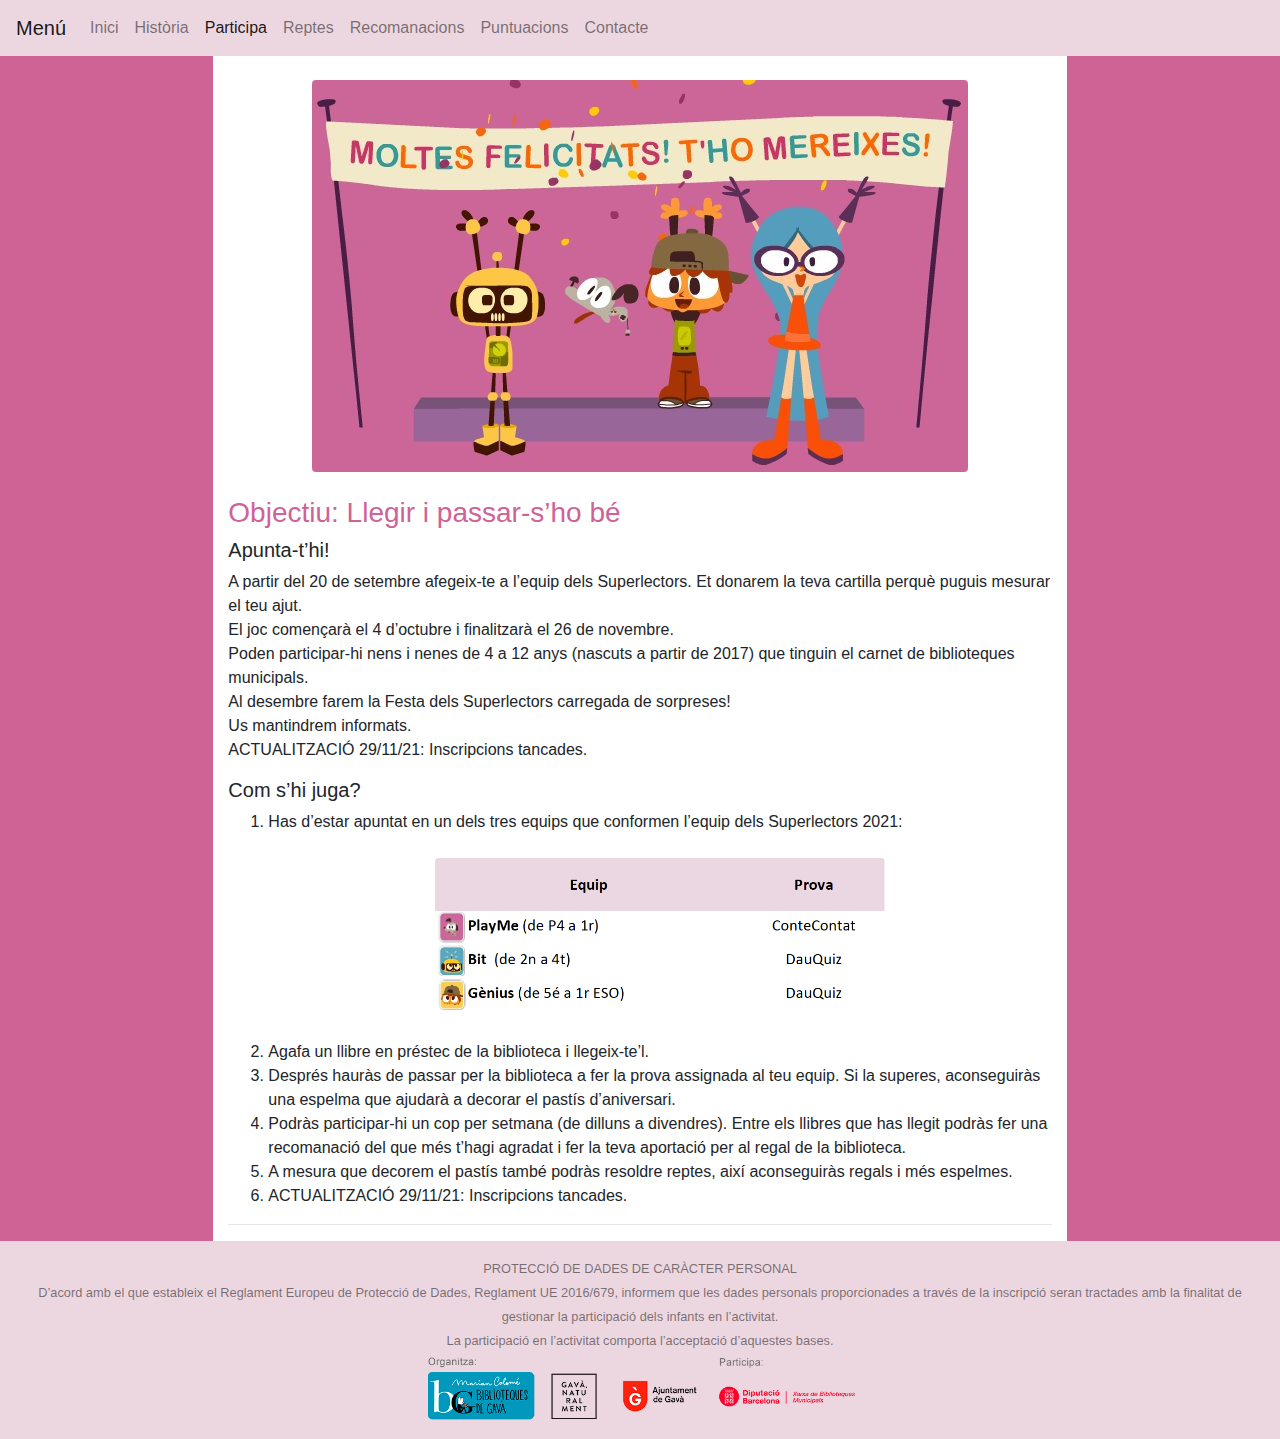
<file: participa.html>
<!DOCTYPE html>
<html lang="es">

<head>
    <title>Superlectors</title>
    <meta charset="utf-8">
    <link rel="icon" type="image/vnd.microsoft.icon" href="favicon.ico">
    <meta name="viewport" content="width=device-width, initial-scale=1">
    <link rel="stylesheet" href="https://stackpath.bootstrapcdn.com/bootstrap/4.4.1/css/bootstrap.min.css" integrity="sha384-Vkoo8x4CGsO3+Hhxv8T/Q5PaXtkKtu6ug5TOeNV6gBiFeWPGFN9MuhOf23Q9Ifjh" crossorigin="anonymous">
    <link rel="stylesheet" href="css/style.css">

    <meta name="robots" content="index, follow">
    <meta name="author" content="Biblioteca Marian Colomé">
    <meta name="keywords" content="biblioteca,lectura,marian, colome, llibre, libro, gava, concurs, superlectors, superlector">
    <meta name='description' content='Superlectors - Biblioteca Marian Colomé'/>

    <meta content='Superlectors - Biblioteca Marian Colomé' property='og:title' />
    <meta content="website" property="og:type" />
    <meta content="http://superlectors.cat" property="og:url" />
    <meta content="img/biblio.png" property="og:image" />
    <meta content='Superlectors - Biblioteca Marian Colomé' property='og:description' />

    <meta content='745' property='og:image:width' />
    <meta content='341' property='og:image:height' />

    <meta content="summary_large_image" name="twitter:card">
    <meta content="@bgavamc" name="twitter:site">
    <meta content="Superlectors - Biblioteca Marian Colomé" name="twitter:title">
    <meta content="Superlectors - Biblioteca Marian Colomé" name="twitter:description">
    <meta content="img/biblio.png" name="twitter:image">
    <meta content='http://superlectors.cat' name='twitter:url'>

</head>

<body>

    <nav class="navbar navbar-expand-lg navbar-light bg-light">
        <a class="navbar-brand" href="#">Menú</a>
        <button class="navbar-toggler" type="button" data-toggle="collapse" data-target="#navbarSupportedContent" aria-controls="navbarSupportedContent" aria-expanded="false" aria-label="Toggle navigation">
          <span class="navbar-toggler-icon"></span>
        </button>

        <div class="collapse navbar-collapse" id="navbarSupportedContent">
            <ul class="navbar-nav mr-auto">
                <li class="nav-item">
                    <a class="nav-link" href="index.html">Inici</a>
                </li>
                <li class="nav-item">
                    <a class="nav-link" href="historia.html">Història</a>
                </li>    
                <li class="nav-item active">
                    <a class="nav-link" href="participa.html">Participa</a>
                </li>  
                <li class="nav-item">
                    <a class="nav-link" href="reptes.html">Reptes</a> 
                </li>   
                <li class="nav-item">
                    <a class="nav-link" href="recomanacions.html">Recomanacions</a>
                </li>       
                <li class="nav-item">
                    <a class="nav-link" href="puntuacions.html">Puntuacions</a>
                </li>     
                <li class="nav-item">
                    <a class="nav-link" href="contacte.html">Contacte</a>
                </li>     
            </ul>            
        </div>
    </nav>

    <div class="container-fluid text-center">
        <div class="row">

            <div class="col-sm-2 navlateral">

            </div>

            <div class="col-sm-8 text-left">
                <br>
                <img src="img/participa.jpg" class="img-fluid rounded mx-auto d-block" alt="Superlectors">
                <br>
                <h3 class="titol">Objectiu: Llegir i passar-s’ho bé</h3>
                <h5>Apunta-t’hi!</h5> 
                <p>
                    A partir del 20 de setembre afegeix-te a l’equip dels Superlectors. Et donarem la teva cartilla perquè puguis mesurar el teu ajut.<br>
                    El joc començarà el 4 d’octubre i finalitzarà el 26 de novembre.<br>
                    Poden participar-hi nens i nenes de 4 a 12 anys (nascuts a partir de 2017) que tinguin el carnet de biblioteques municipals.<br>
                    Al desembre farem la Festa dels Superlectors carregada de sorpreses!<br>
                    Us mantindrem informats.<br>
                    ACTUALITZACIÓ 29/11/21: Inscripcions tancades.<br>
                </p>
                <h5>Com s’hi juga?</h5>
                <ol>
                    <li>Has d’estar apuntat en un dels tres equips que conformen l’equip dels Superlectors 2021:</li>
                    <br>
                    <img src="img/grups.png" class="img-fluid rounded mx-auto d-block" width="450px" alt="Superlectors">
                    <br>
                    <li>Agafa un llibre en préstec de la biblioteca i llegeix-te’l.</li>
                    <li>Després hauràs de passar per la biblioteca a fer la prova assignada al teu equip. Si la superes, aconseguiràs una espelma que ajudarà a decorar el pastís d’aniversari.</li>
                    <li>Podràs participar-hi un cop per setmana (de dilluns a divendres). Entre els llibres que has llegit podràs fer una recomanació del que més t’hagi agradat i fer la teva aportació per al regal de la biblioteca.</li>
                    <li>A mesura que decorem el pastís també podràs resoldre reptes, així aconseguiràs regals i més espelmes. </li>
                    <li> ACTUALITZACIÓ 29/11/21: Inscripcions tancades.</li>
                </ol>
                
                <hr>
                <!--
                <div class="embed-responsive embed-responsive-16by9" style="height:1900px">
                    <iframe src="https://docs.google.com/forms/d/e/1FAIpQLSeS0aVw-WV2i5dG_o_vLryCIWn1vCFda_zYcS8HguU4gUc8Ng/viewform?embedded=true" height="1720" frameborder="0" marginheight="0" marginwidth="0">S&#39;està carregant…</iframe>
                </div>-->
            </div>

            <div class="col-sm-2 navlateral">
                
            </div>
        </div>
    </div>
    
    <footer class="container-fluid text-center">
        <small>PROTECCIÓ DE DADES DE CARÀCTER PERSONAL<br>
        D’acord amb el que estableix el Reglament Europeu de Protecció de Dades, Reglament UE 2016/679, informem que les dades personals proporcionades a través de la inscripció seran tractades amb la finalitat de gestionar la participació dels infants en l’activitat.<br>
        La participació en l’activitat comporta l’acceptació d’aquestes bases.<br></small>
        <img src="img/logos.png" border="0" width="450px" class="img-fluid rounded mx-auto d-block" alt="">
    </footer>

    <script src="https://code.jquery.com/jquery-3.4.1.slim.min.js" integrity="sha384-J6qa4849blE2+poT4WnyKhv5vZF5SrPo0iEjwBvKU7imGFAV0wwj1yYfoRSJoZ+n" crossorigin="anonymous"></script>
    <script src="https://cdn.jsdelivr.net/npm/popper.js@1.16.0/dist/umd/popper.min.js" integrity="sha384-Q6E9RHvbIyZFJoft+2mJbHaEWldlvI9IOYy5n3zV9zzTtmI3UksdQRVvoxMfooAo" crossorigin="anonymous"></script>
    <script src="https://stackpath.bootstrapcdn.com/bootstrap/4.4.1/js/bootstrap.min.js" integrity="sha384-wfSDF2E50Y2D1uUdj0O3uMBJnjuUD4Ih7YwaYd1iqfktj0Uod8GCExl3Og8ifwB6" crossorigin="anonymous"></script>
    <script src="js/libreria.js"></script>  
    
</body>

</html>
</file>
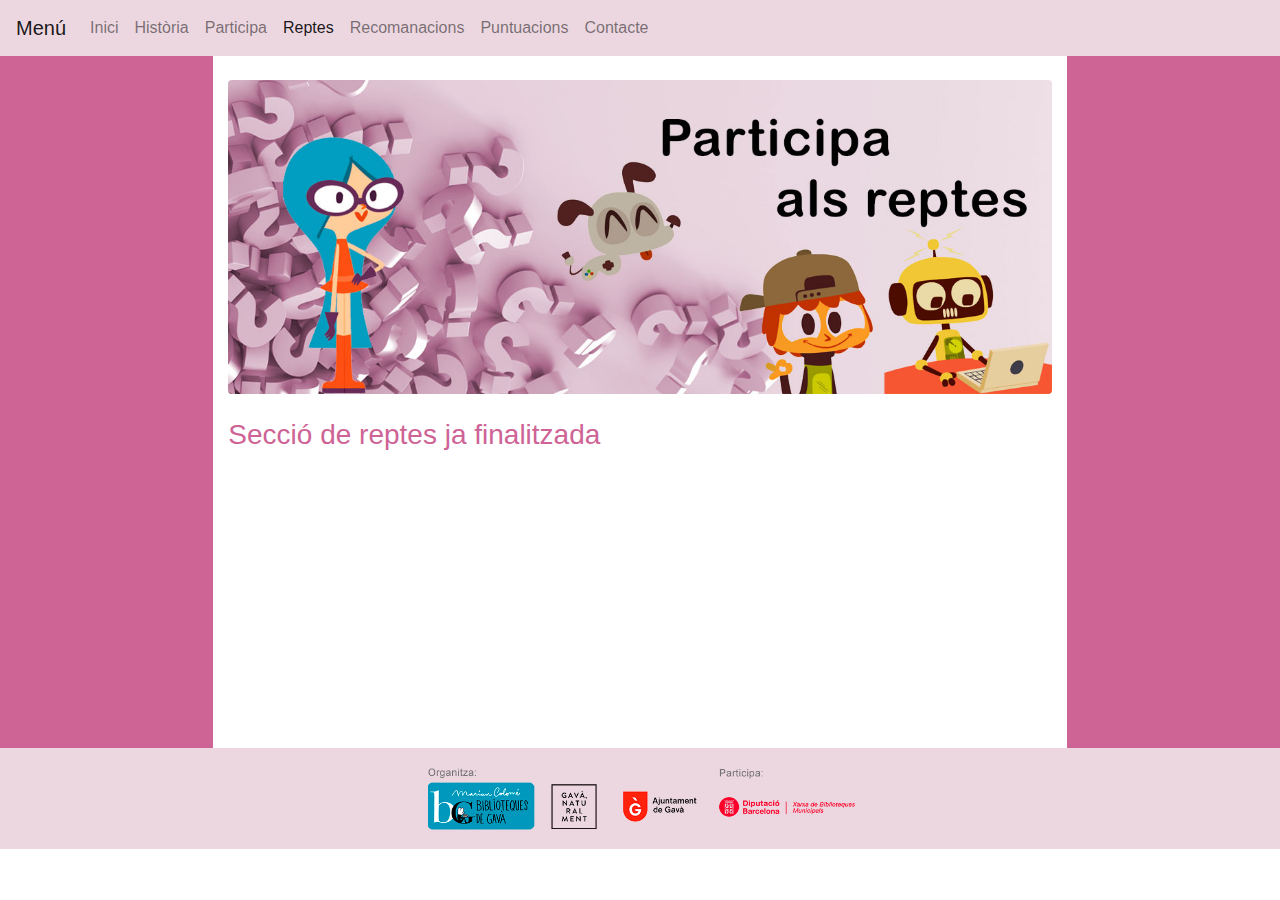
<file: reptes.html>
<!DOCTYPE html>
<html lang="es">

<head>
    <title>Superlectors</title>
    <meta charset="utf-8">
    <link rel="icon" type="image/vnd.microsoft.icon" href="favicon.ico">
    <meta name="viewport" content="width=device-width, initial-scale=1">
    <link rel="stylesheet" href="https://stackpath.bootstrapcdn.com/bootstrap/4.4.1/css/bootstrap.min.css" integrity="sha384-Vkoo8x4CGsO3+Hhxv8T/Q5PaXtkKtu6ug5TOeNV6gBiFeWPGFN9MuhOf23Q9Ifjh" crossorigin="anonymous">
    <link rel="stylesheet" href="css/style.css">

    <meta name="robots" content="index, follow">
    <meta name="author" content="Biblioteca Marian Colomé">
    <meta name="keywords" content="biblioteca,lectura,marian, colome, llibre, libro, gava, concurs, superlectors, superlector">
    <meta name='description' content='Superlectors - Biblioteca Marian Colomé'/>

    <meta content='Superlectors - Biblioteca Marian Colomé' property='og:title' />
    <meta content="website" property="og:type" />
    <meta content="http://superlectors.cat" property="og:url" />
    <meta content="img/biblio.png" property="og:image" />
    <meta content='Superlectors - Biblioteca Marian Colomé' property='og:description' />

    <meta content='745' property='og:image:width' />
    <meta content='341' property='og:image:height' />

    <meta content="summary_large_image" name="twitter:card">
    <meta content="@bgavamc" name="twitter:site">
    <meta content="Superlectors - Biblioteca Marian Colomé" name="twitter:title">
    <meta content="Superlectors - Biblioteca Marian Colomé" name="twitter:description">
    <meta content="img/biblio.png" name="twitter:image">
    <meta content='http://superlectors.cat' name='twitter:url'>

</head>

<body>

    <nav class="navbar navbar-expand-lg navbar-light bg-light">
        <a class="navbar-brand" href="#">Menú</a>
        <button class="navbar-toggler" type="button" data-toggle="collapse" data-target="#navbarSupportedContent" aria-controls="navbarSupportedContent" aria-expanded="false" aria-label="Toggle navigation">
          <span class="navbar-toggler-icon"></span>
        </button>

        <div class="collapse navbar-collapse" id="navbarSupportedContent">
            <ul class="navbar-nav mr-auto">
                <li class="nav-item">
                    <a class="nav-link" href="index.html">Inici</a>
                </li>
                <li class="nav-item">
                    <a class="nav-link" href="historia.html">Història</a>
                </li>    
                <li class="nav-item">
                    <a class="nav-link" href="participa.html">Participa</a>
                </li>  
                <li class="nav-item">
                    <a class="nav-link active" href="reptes.html">Reptes</a> 
                </li>   
                <li class="nav-item">
                    <a class="nav-link" href="recomanacions.html">Recomanacions</a>
                </li>       
                <li class="nav-item">
                    <a class="nav-link" href="puntuacions.html">Puntuacions</a>
                </li>     
                <li class="nav-item">
                    <a class="nav-link" href="contacte.html">Contacte</a>
                </li>     
            </ul>            
        </div>
    </nav>

    <div class="container-fluid text-center">
        <div class="row">

            <div class="col-sm-2 navlateral">

            </div>

            <div class="col-sm-8 text-left">
                <br>
                <img src="img/reptes2.jpg" class="img-fluid rounded mx-auto d-block" alt="Superlectors">
                <br>
                <h3 class="titol">Secció de reptes ja finalitzada</h3>
                <!--Pròximament del 4 al 15 d'octubre.<br>
                <br>
                <img src="img/repte1.jpg" class="img-fluid rounded mx-auto d-block" alt="Superlectors">
                
                <div class="embed-responsive embed-responsive-16by9" style="height:620px">
                    <iframe src="https://docs.google.com/forms/d/e/1FAIpQLSf5BjSAkYMyrh7Cv2jzk1Wyp5GgelmRkr-pRnoRb8pMEJzVYg/viewform?usp=sf_link" height="570" frameborder="0" marginheight="0" marginwidth="0">S&#39;està carregant…</iframe>
                </div>-->
                <br>
                <br>
                <br>
                <br>
                <br>
                <br>
                <br>
                <br>
                <br>
                <br>
                <br>
                <br>
            </div>

            <div class="col-sm-2 navlateral">
                
            </div>
        </div>
    </div>
    
    <footer class="container-fluid text-center">
       
        <img src="img/logos.png" border="0" width="450px" class="img-fluid rounded mx-auto d-block" alt="">
    </footer>

    <script src="https://code.jquery.com/jquery-3.4.1.slim.min.js" integrity="sha384-J6qa4849blE2+poT4WnyKhv5vZF5SrPo0iEjwBvKU7imGFAV0wwj1yYfoRSJoZ+n" crossorigin="anonymous"></script>
    <script src="https://cdn.jsdelivr.net/npm/popper.js@1.16.0/dist/umd/popper.min.js" integrity="sha384-Q6E9RHvbIyZFJoft+2mJbHaEWldlvI9IOYy5n3zV9zzTtmI3UksdQRVvoxMfooAo" crossorigin="anonymous"></script>
    <script src="https://stackpath.bootstrapcdn.com/bootstrap/4.4.1/js/bootstrap.min.js" integrity="sha384-wfSDF2E50Y2D1uUdj0O3uMBJnjuUD4Ih7YwaYd1iqfktj0Uod8GCExl3Og8ifwB6" crossorigin="anonymous"></script>
    <script src="js/libreria.js"></script>  
    
</body>

</html>
</file>
<file: css/style.css>
html,
body {
    height: 100%;
}

.navlateral {
    background: #ce6396;
}

footer {
    background-color: #ecd7e0;
    color: rgba(0,0,0,.5);
    padding: 15px;
}

#divPistas {
    display: none;
}

.bg-light {
    background-color: #ecd7e0 !important;
}

.map-responsive{
    overflow:hidden;
    padding-bottom:50%;
    position:relative;
    height:0;
}
.map-responsive iframe{
    left:0;
    top:0;
    height:100%;
    width:100%;
    position:absolute;
}

.titol {
    color: #ce6396;
}

.anchoForm {
    width: 160px;
}

.btn-outline-primary, .btn-outline-primary:hover, .btn-outline-primary:active, .btn-outline-primary:visited {
    background-color: #ce6396 !important;
    border-color: #ced4da !important;
    color: white !important;
}
</file>
<file: gestio/css/style.css>
html,
body {
    height: 100%;
}

.navlateral {
    background: #ce6396;
}

footer {
    background-color: #ecd7e0;
    color: rgba(0,0,0,.5);
    padding: 15px;
}

#divPistas {
    display: none;
}

.bg-light {
    background-color: #ecd7e0 !important;
}

.map-responsive{
    overflow:hidden;
    padding-bottom:50%;
    position:relative;
    height:0;
}
.map-responsive iframe{
    left:0;
    top:0;
    height:100%;
    width:100%;
    position:absolute;
}

.titol {
    color: #ce6396;
}

.anchoForm {
    width: 160px;
}

.btn-outline-primary, .btn-outline-primary:hover, .btn-outline-primary:active, .btn-outline-primary:visited {
    background-color: #ce6396 !important;
    border-color: #ced4da !important;
    color: white !important;
}
</file>
